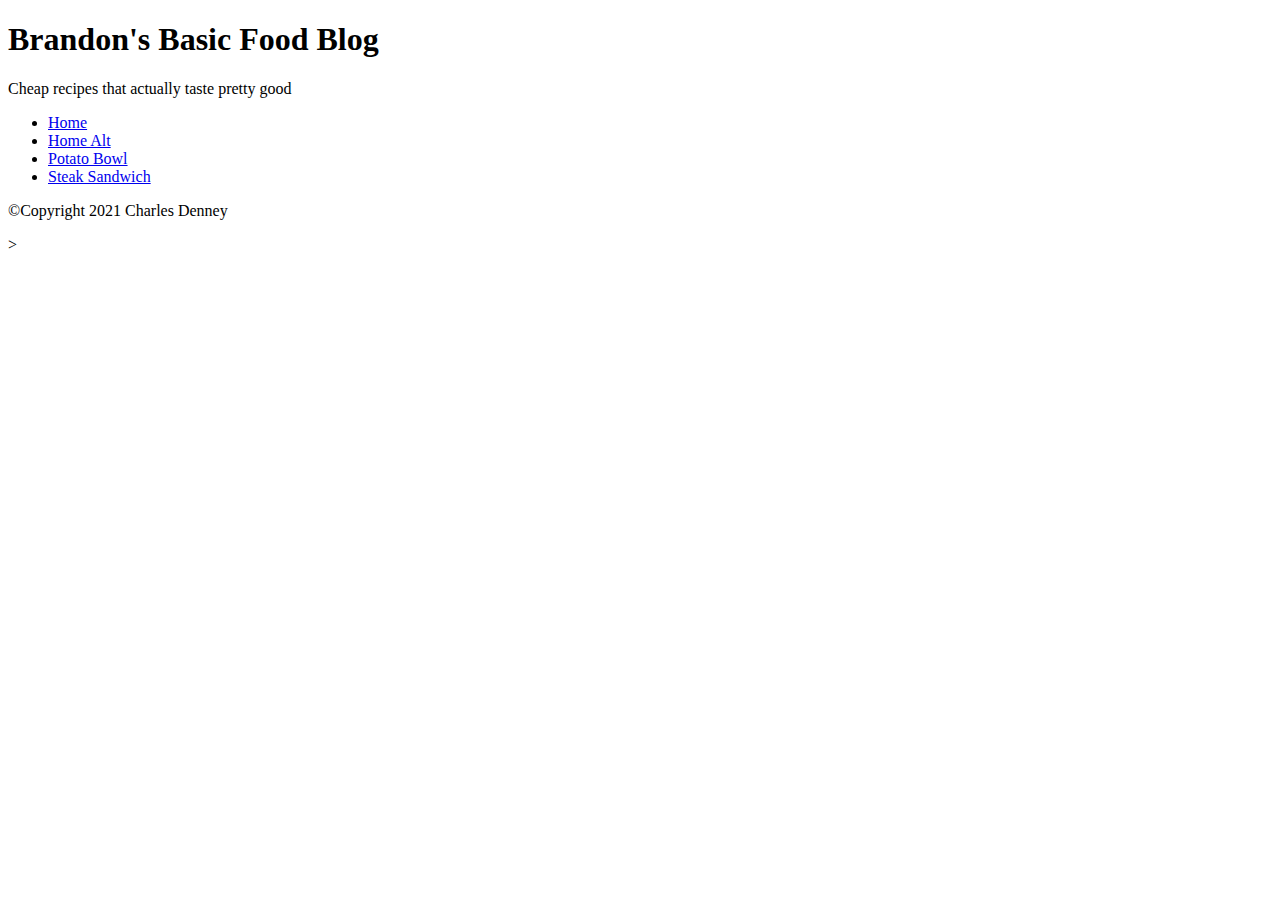
<file: Project1/index2.html>
<!DOCTYPE html>
<html>
	<head>
		<meta charset = "UTF-8">
		<title> Brandon's Basic Food</title>
		<link rel="stylesheet" href="alternate.css">
	</head>
	<body>
		<header>
			<h1>Brandon's Basic Food Blog</h1>
			<p>Cheap recipes that actually taste pretty good</p>
		</header>
		<nav>
			<ul> 
				<li><a href= "index.html">Home</a></li>
				<li><a href="index2.html">Home Alt</a></li>
				<li><a href="potatoBowl.html">Potato Bowl</a></li>
				<li><a href="sammy.html">Steak Sandwich</a></li>
			</ul>
		</nav>
		<footer>
			<p>&copy;Copyright 2021 Charles Denney</p>
		</footer>
	</body>
</html>>
</file>
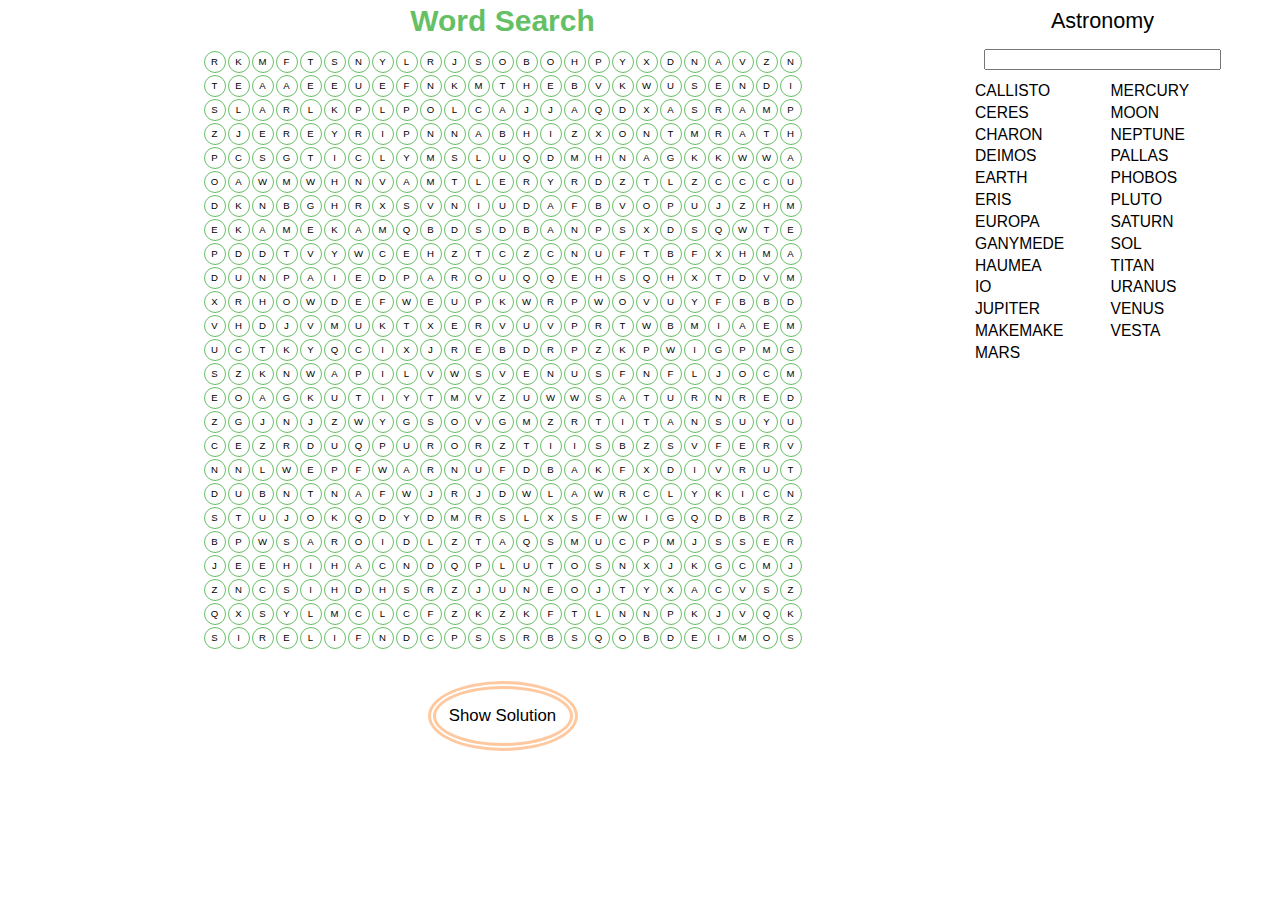
<file: project2/p2-wordSearch.html>
<!DOCTYPE html>
<html lang="en">
<head>
   <!--
    
    Word Search Page
    
   -->
   
   <title>Word Search</title>
   <meta charset="utf-8" />
   <link href="p2-layout.css" rel="stylesheet"  />
   <script src="p2-makeTable.js" async></script>
   <script src="p2-wordSearch.js" async></script>  

</head>

<body>
   <section id="main">
      <header><br></header>
      <article>
         <figure id="wordTable"></figure>
         <input type="button" value="Show Solution" id="showSolution" />
      </article>
      <aside>
         <h1 id="wordSearchTitle"></h1>
         <input type="text" id="pickedLetters" readonly />
         <figure id="wordList"></figure>
      </aside>
  </section>
</body>
</html>
</file>
<file: Project1/alternate.css>

</file>
<file: project2/p2-layout.css>
@charset "utf-8";
/*
   Word Search Layout Style Sheet
   
*/


/* Basic styles to be used with all devices and under all conditions */

article, aside, figure, header, section { 
   display: block;
}

article, aside, body, div, figure,
h1, header, html, li, p, section, ul {
   margin: 0;
   padding: 0;
   border: 0;
   font-size: 100%;
   vertical-align: baseline;
   background: transparent;
   -webkit-box-sizing: border-box;
   -moz-box-sizing: border-box;
   box-sizing: border-box;  
}

ul, ol {
   list-style: none;
}

/* HTML and Body Styles */

html {
   font-family: Verdana, Geneva, sans-serif;
   font-size: 12px;
}

body {
   display: -webkit-flex;
   display: flex;
   -webkit-flex-flow: row nowrap;
   flex-flow: row nowrap;   
   max-width: 1200px;
   margin: 0px auto;
   line-height: 1.2em;
}

body section#main {
   -webkit-flex: 1 1 0px;
   flex: 1 1 0px;
   background-color: transparent;
   height: 100%;
   display: -webkit-flex;
   display: flex;
   webkit-flex-flow: row wrap;
   flex-flow: row wrap;
}
   
p {
   font-size: 1.2em;
   line-height: 1.4em;
   margin: 15px;
}


/* Header Styles */

section#main > header {
   width: 100%;
}


/* Article Styles */

article {
   -webkit-flex: 3 1 400px;
   flex: 3 1 400px;
   background-color: white;
}

   
/* Aside  Styles */

aside { 
   -webkit-flex: 1 3 100px;
   flex: 1 3 100px; 
   padding: 0px 10px; 
   background-color: white;
}

aside h1 {
   font-weight: normal;
   font-size: 1.8em;
   margin: 0px 0px 20px 0px;
   text-align: center;
}
table#wordSearchTable {
   margin: 0px auto;
}

table#wordSearchTable caption {
   font-size: 2.5em;
   font-weight: bold;
   font-family: "Comic Sans MS", cursive, sans-serif;
   caption-side: top;
   text-align: center;
   margin: 0px 0px 20px;
   color: rgb(101, 191, 101);
}

table#wordSearchTable td {
   border: 1px solid rgb(101, 191, 101);
   width: 18px;
   height: 18px;
   margin: 3px;
   border-radius: 50%;
   text-align: center;
   vertical-align: middle;
   font-size: 0.8em;
}

input#showSolution {
   width: 150px;
   display: block;
   margin: 30px auto;
   background-color: white;
   height: 70px;
   font-size: 1.4em;
   font-family: "Comic Sans MS", cursive, sans-serif;
   border-radius: 50%;
   border: 8px double rgb(255, 200, 158); 
   cursor: pointer;   
}

input#showSolution:hover {
   color: white;
   background-color: rgb(101, 191, 101); 
}

input#pickedLetters {
   width: 90%;
   display: block;
   margin: 10px auto;
   text-align: center;
}
   
ul#wordSearchList {
   font-size: 1.3em;
   column-width: 100px;
}

ul#wordSearchList {
   line-height: 1.4em;
}
</file>
